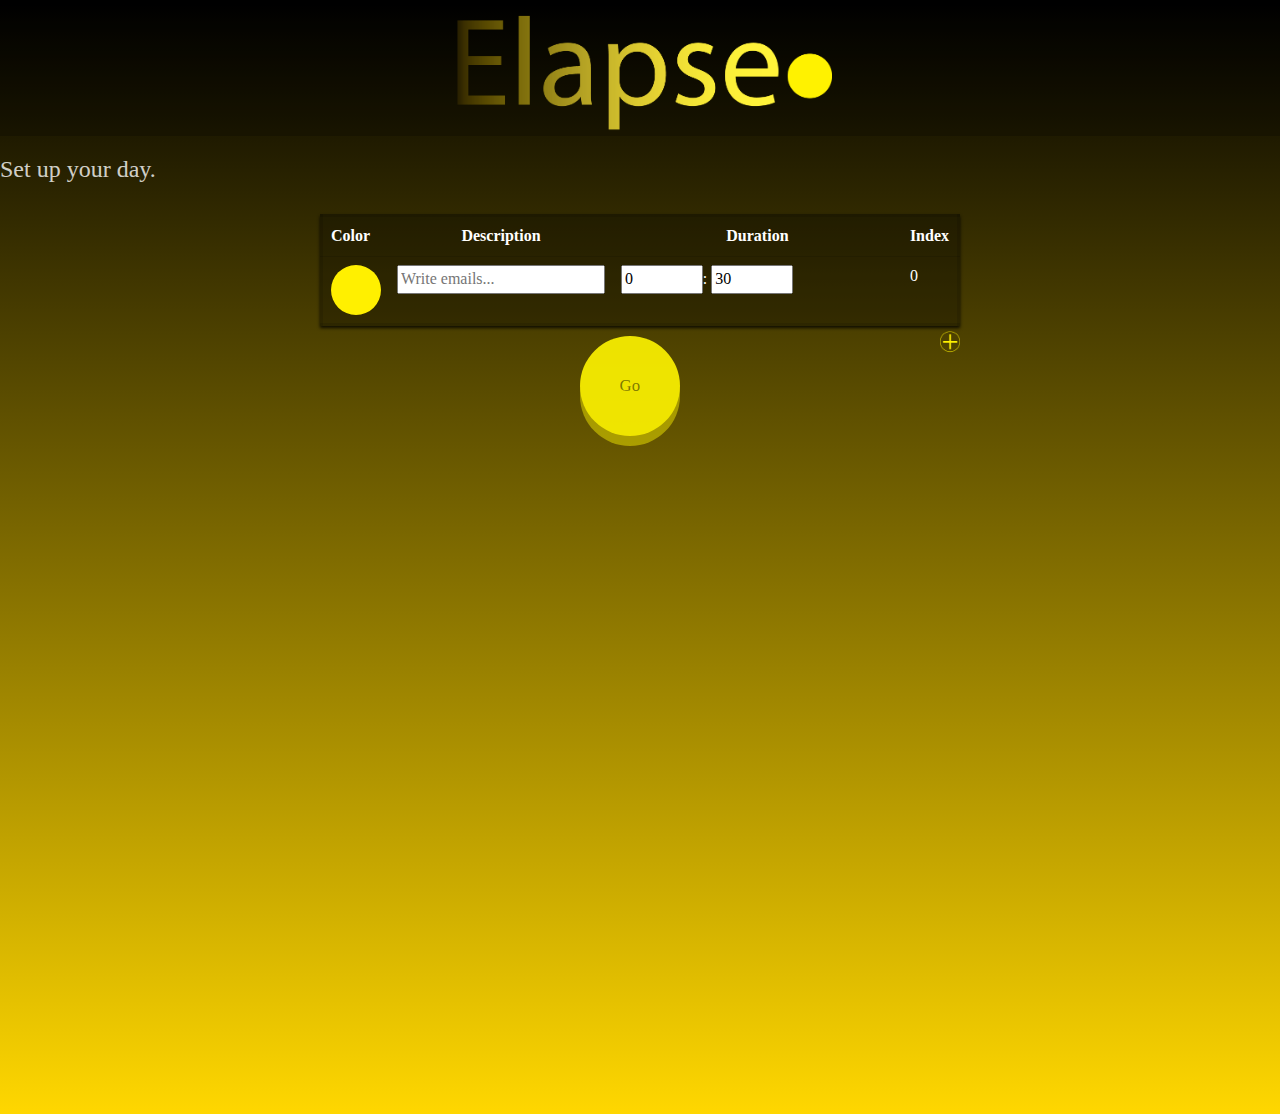
<file: index.html>
<html ng-app = 'elapse'>
	<head>
		<link href='http://fonts.googleapis.com/css?family=Source+Code+Pro:200,400' rel='stylesheet' type='text/css'>
		<link rel = "stylesheet" href = "css/normalize.css">
		<link rel = "stylesheet" href = "css/bootstrap.css">
		<link rel = "stylesheet" href = "css/theme.css">
		<link rel = "stylesheet" href = "css/main.css">
		<script src = "js/jquery.js"></script>
		<script src = "js/angular.js"></script>
		<script src = "js/angular-route.js"></script>
		<script src = "js/angular-animate.js"></script>
		<script src = "js/modules.js"></script>
		<link rel="stylesheet" media="screen" type="text/css" href="colorpicker/css/colorpicker.css" />
		<script type="text/javascript" src="colorpicker/js/colorpicker.js"></script>	
	</head>
	<body>
		<div>
			<div ng-view=''> </div>
		</div>
	</body>
</html>
</file>
<file: css/theme.css>
body{padding-top:50px}#banner{border-bottom:none}.page-header h1{font-size:4em}.bs-docs-section{margin-top:8em}.bs-component{position:relative}.bs-component .modal{position:relative;top:auto;right:auto;left:auto;bottom:auto;z-index:1;display:block}.bs-component .modal-dialog{width:90%}.bs-component .popover{position:relative;display:inline-block;width:220px;margin:20px}#source-button{position:absolute;top:0;right:0;z-index:100;font-weight:bold}.progress{margin-bottom:10px}footer{margin:5em 0}footer li{float:left;margin-right:1.5em;margin-bottom:1.5em}footer p{clear:left;margin-bottom:0}.splash{padding:4em 0 2em;background-color:#1c2533;background:-webkit-linear-gradient(70deg, #080f1f 30%, #2b4b5a 87%, #435e67 100%);background:-o-linear-gradient(70deg, #080f1f 30%, #2b4b5a 87%, #435e67 100%);background:-ms-linear-gradient(70deg, #080f1f 30%, #2b4b5a 87%, #435e67 100%);background:-moz-linear-gradient(70deg, #080f1f 30%, #2b4b5a 87%, #435e67 100%);background:linear-gradient(20deg, #080f1f 30%, #2b4b5a 87%, #435e67 100%);background-attachment:fixed;color:#fff;text-align:center}.splash h1{font-size:4em}.splash #social{margin:2em 0}.splash .alert{margin:2em 0}.splash .bsa{max-width:350px;margin:0 auto;background:none}.splash .bsa .one .bsa_it_ad{border:1px solid #3e4653 !important;border-color:rgba(255,255,255,0.2) !important}.splash .bsa a{color:#fff}.section-tout{padding:4em 0 3em;border-top:1px solid rgba(255,255,255,0.1);border-bottom:1px solid rgba(0,0,0,0.1);background-color:#eaf1f1}.section-tout .fa{margin-right:.5em}.section-tout p{margin-bottom:3em}.section-preview{padding:4em 0 4em}.section-preview .preview{margin-bottom:4em;background-color:#eaf1f1;border:1px solid rgba(0,0,0,0.1);border-radius:6px}.section-preview .preview .image{padding:5px}.section-preview .preview .image img{border:1px solid rgba(0,0,0,0.1)}.section-preview .preview .options{text-align:center;padding:0 2em 2em}.section-preview .preview .options p{margin-bottom:2em}.section-preview .dropdown-menu{text-align:left}.section-preview .lead{margin-bottom:2em}@media (max-width:767px){.section-preview .image img{width:100%}}.sponsor img{border:1px solid rgba(0,0,0,0.1);border-radius:4px}.sponsor a:hover{text-decoration:none}.bsa{padding:0}.bsa .one .bsa_it_ad{border:none !important;background-color:transparent !important}.bsa .one .bsa_it_ad .bsa_it_t,.bsa .one .bsa_it_ad .bsa_it_d{color:inherit !important}.bsa .one .bsa_it_ad .bsa_it_i{margin-bottom:0 !important}.bsa .one .bsa_it_p{display:none}
</file>
<file: css/main.css>
html
{
  font-family:'Open Sans' !important;
  font-size: 1.5em;

}
#above-table:hover
{
  background-color: rgba(0,0,0,.2);
  transition: background-color .5s linear;
}
body
{
  padding-top: 0;
  background: -webkit-linear-gradient(right,black, rgba(5,55,0, 1)); /* For Safari 5.1 to 6.0 */
  background: -o-linear-gradient(right,black, rgba(255,230,0, 1)); /* For Opera 11.1 to 12.0 */
  background: -moz-linear-gradient(right,black, rgba(255,230,0, 1)); /* For Firefox 3.6 to 15 */
  background: linear-gradient(to bottom, black, rgba(255,215,0,1)); /* Standard syntax */
}
.ng-leave
{ 
  animation: slideOutLeft 0.5s both ease-in; z-index: 9999; 
}
.duration
{
  display:inline-block;
  width:30%;
}
.color-input
{
  padding:0 0 !important;
  margin:0 0 !important;
  border:5px solid #FFF000;
  border-radius: 50%;
}
#heading
{
  width:30%;
  margin-left:auto;
  margin-right: auto;
  display:block;
}
#input
{
  position: relative;
  height:5%;
}
.description
{
  margin-left: auto;
  margin-right: auto;
  margin-top:5%;
  display:block;
}
#main-wrapper
{
  width:50%;
  height:100%;
  margin-left: auto;
  margin-right: auto;
}
#schedule
{
  margin-top: 5%;
}
#schedule input
{
  color:black;
}
.preview-circle
{
  width: 50px;
  height: 50px;
  border-radius: 50%;
  background-color: white;
}
.table-hover
{
  margin-bottom: 0;
  background-color: rgba(0,0,0,.3)!important;
  box-shadow: rgba(0,0,0,0.8) 0px 2px 3px;
  border: solid rgba(0,0,0,.1);
}
.table-hover > thead > tr >th
{
  border-bottom: 1px solid rgba(0,0,0,.1);
}
.table-hover > tbody > tr:hover > td,
.table-hover > tbody > tr:hover > th {
  background-color: rgba(0,0,0,.5);
  transition:background-color 1s linear;
}
.table-hover > tbody > tr > td,
.table-hover > tbody > tr > th {
  border-bottom:1px solid rgba(0,0,0,.2);
  transition:background-color 1s linear;
}


#plus-button
{
  float:right;
  height:30px;
}
#submit-button
{
  border-radius:50%;
  height:100px;
  width:100px;
  margin-left: auto;
  margin-right: auto;
  display:block;
  font-family:  "Lucida Grande";
  background-color:rgba(255,245,0,1);
}
/* Credit to Gregory Schier for this 3D CSS: http://schier.co/post/clicky-3d-buttons-with-css */ 
button.clicky
{
  position: relative;
  margin-top: 10px ;
  margin-bottom: 10px;
  box-shadow: 0 10px 0 0 rgba(255,245,0,.5);
  display: block;
  background: #a47; 
  color: rgba(0,0,0,.5);
  padding: 1em 2em;
  border: 0;
  cursor: pointer;
  font-size: 1.2em;
  opacity: 0.9;
  text-align: center;
}
button.clicky:active {
  /** Remove 3D Block Effect on Click **/
  transition: box-shadow .2s;
  box-shadow: none;
  top: 10px;
  margin-bottom: 0;
  color:white;
}


button.clicky:hover {
  opacity: 1;
  color: rgba(0,0,0,.8);
}

button.clicky:active,
button.clicky:focus {
  /** Remove Chrome's Ugly Yellow Outline **/
  outline: 0;
  border:0;
}
/*-----------------*/
.pie {
    width: 32em;
    height: 32em;
    display:block;
    border-radius: 50%;
    background-color: green;
    border: 0px solid green;
    margin: auto auto;
}
#timer-info
{
  text-align: center;
}
#timer-info h3
{
  display:inline-block;
}
</file>
<file: colorpicker/css/colorpicker.css>
.colorpicker {
	width: 356px;
	height: 176px;
	overflow: hidden;
	position: absolute;
	background: url(../images/colorpicker_background.png);
	font-family: Arial, Helvetica, sans-serif;
	display: none;
}
.colorpicker_color {
	width: 150px;
	height: 150px;
	left: 14px;
	top: 13px;
	position: absolute;
	background: #f00;
	overflow: hidden;
	cursor: crosshair;
}
.colorpicker_color div {
	position: absolute;
	top: 0;
	left: 0;
	width: 150px;
	height: 150px;
	background: url(../images/colorpicker_overlay.png);
}
.colorpicker_color div div {
	position: absolute;
	top: 0;
	left: 0;
	width: 11px;
	height: 11px;
	overflow: hidden;
	background: url(../images/colorpicker_select.gif);
	margin: -5px 0 0 -5px;
}
.colorpicker_hue {
	position: absolute;
	top: 13px;
	left: 171px;
	width: 35px;
	height: 150px;
	cursor: n-resize;
}
.colorpicker_hue div {
	position: absolute;
	width: 35px;
	height: 9px;
	overflow: hidden;
	background: url(../images/colorpicker_indic.gif) left top;
	margin: -4px 0 0 0;
	left: 0px;
}
.colorpicker_new_color {
	position: absolute;
	width: 60px;
	height: 30px;
	left: 213px;
	top: 13px;
	background: #f00;
}
.colorpicker_current_color {
	position: absolute;
	width: 60px;
	height: 30px;
	left: 283px;
	top: 13px;
	background: #f00;
}
.colorpicker input {
	background-color: transparent;
	border: 1px solid transparent;
	position: absolute;
	font-size: 10px;
	font-family: Arial, Helvetica, sans-serif;
	color: #898989;
	top: 4px;
	right: 11px;
	text-align: right;
	margin: 0;
	padding: 0;
	height: 11px;
}
.colorpicker_hex {
	position: absolute;
	width: 72px;
	height: 22px;
	background: url(../images/colorpicker_hex.png) top;
	left: 212px;
	top: 142px;
}
.colorpicker_hex input {
	right: 6px;
}
.colorpicker_field {
	height: 22px;
	width: 62px;
	background-position: top;
	position: absolute;
}
.colorpicker_field span {
	position: absolute;
	width: 12px;
	height: 22px;
	overflow: hidden;
	top: 0;
	right: 0;
	cursor: n-resize;
}
.colorpicker_rgb_r {
	background-image: url(../images/colorpicker_rgb_r.png);
	top: 52px;
	left: 212px;
}
.colorpicker_rgb_g {
	background-image: url(../images/colorpicker_rgb_g.png);
	top: 82px;
	left: 212px;
}
.colorpicker_rgb_b {
	background-image: url(../images/colorpicker_rgb_b.png);
	top: 112px;
	left: 212px;
}
.colorpicker_hsb_h {
	background-image: url(../images/colorpicker_hsb_h.png);
	top: 52px;
	left: 282px;
}
.colorpicker_hsb_s {
	background-image: url(../images/colorpicker_hsb_s.png);
	top: 82px;
	left: 282px;
}
.colorpicker_hsb_b {
	background-image: url(../images/colorpicker_hsb_b.png);
	top: 112px;
	left: 282px;
}
.colorpicker_submit {
	position: absolute;
	width: 22px;
	height: 22px;
	background: url(../images/colorpicker_submit.png) top;
	left: 322px;
	top: 142px;
	overflow: hidden;
}
.colorpicker_focus {
	background-position: center;
}
.colorpicker_hex.colorpicker_focus {
	background-position: bottom;
}
.colorpicker_submit.colorpicker_focus {
	background-position: bottom;
}
.colorpicker_slider {
	background-position: bottom;
}
</file>
